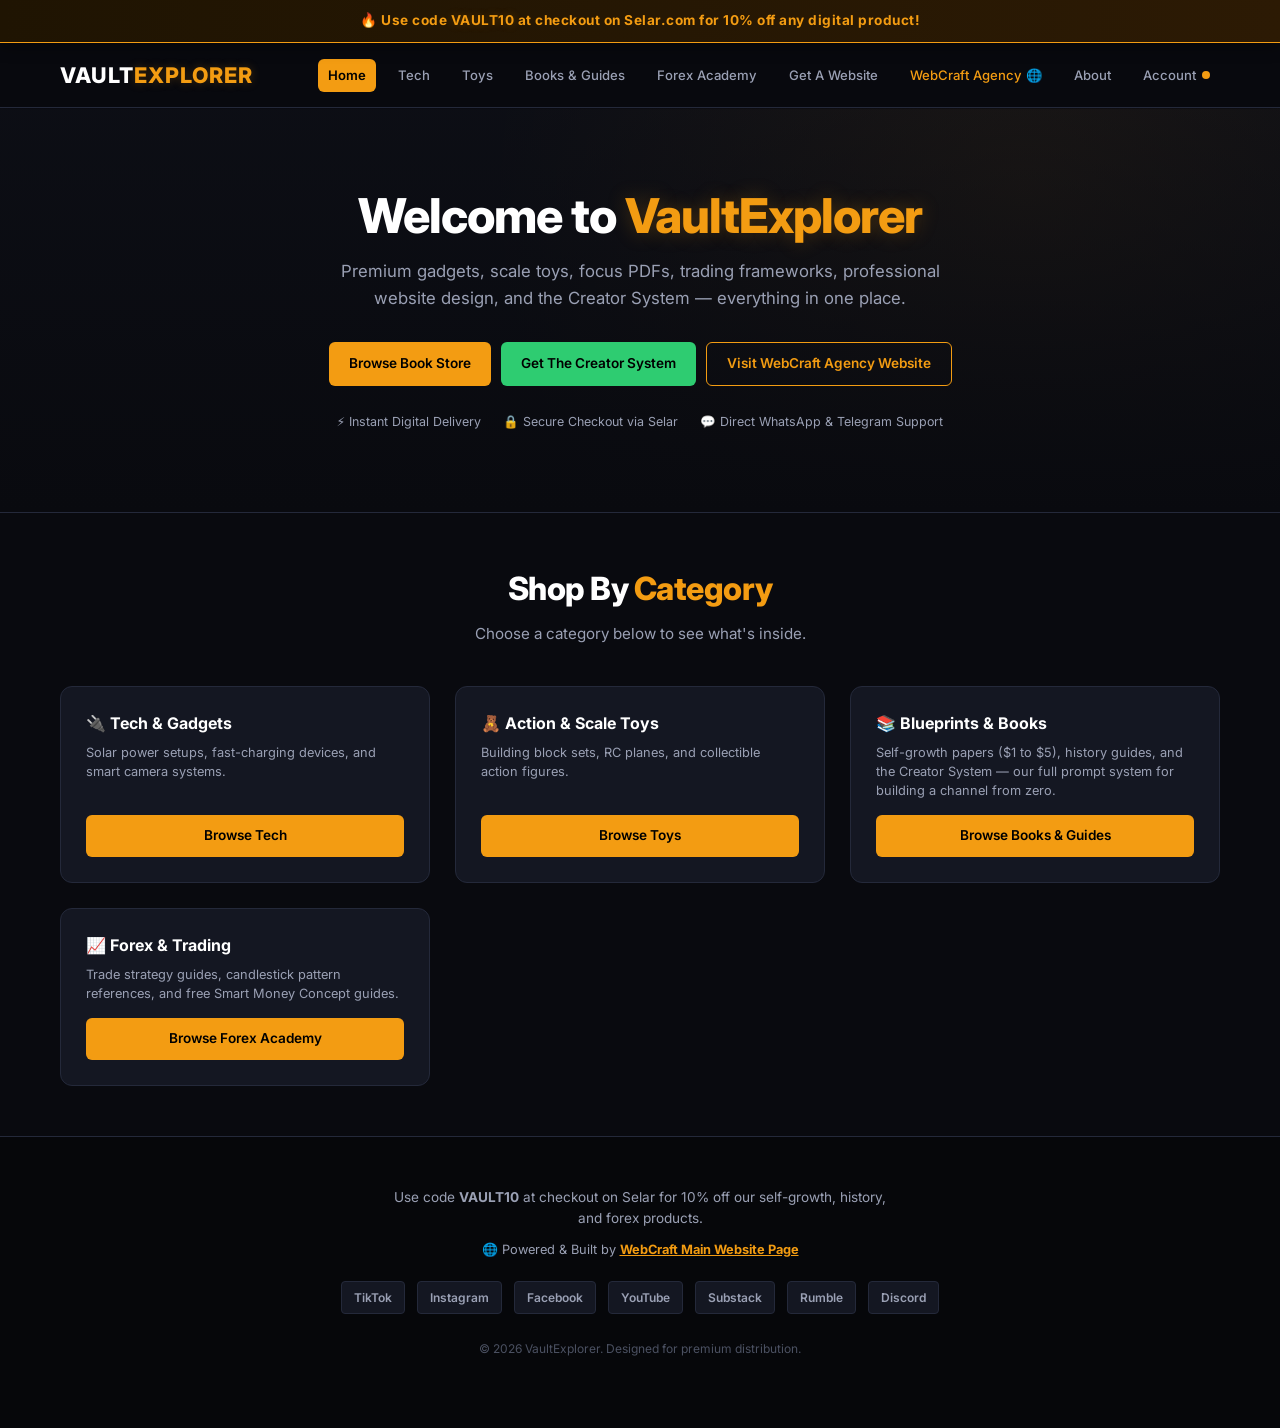
<file: index.html>
<!DOCTYPE html>
<html lang="en">
<head>
    <meta charset="UTF-8">
    <meta name="viewport" content="width=device-width, initial-scale=1.0">
    <title>VaultExplorer Store — Premium Hub</title>
    <link rel="stylesheet" href="style.css">
</head>
<body>

    <!-- ==========================================================================
       2. GLOBAL FIXED SITE ELEMENTS (BANNER, NAVIGATION HEADER)
       ========================================================================== -->
    <div class="sticky-banner">
        🔥 Use code <strong>VAULT10</strong> at checkout on Selar.com for 10% off any digital product!
    </div>

    <header class="main-header">
        <div class="nav-container">
            <a href="#home" class="logo">Vault<span>Explorer</span></a>
            <button class="nav-toggle" onclick="toggleMobileNav()" aria-label="Toggle menu" aria-controls="mainNav" aria-expanded="false">
                <span class="bars"><span></span><span></span><span></span></span>
                Menu
            </button>
            <nav class="nav-links" id="mainNav">
                <a href="#home" class="nav-item active" data-page="home">Home</a>
                <a href="#tech" class="nav-item" data-page="tech">Tech</a>
                <a href="#toys" class="nav-item" data-page="toys">Toys</a>
                <a href="#books" class="nav-item" data-page="books">Books &amp; Guides</a>
                <a href="#forex" class="nav-item" data-page="forex">Forex Academy</a>
                <a href="#booking" class="nav-item" data-page="booking">Get A Website</a>
                <a href="https://webcraft0457.github.io/web-craft-.com/" target="_blank" class="nav-item" style="color: var(--accent-gold);">WebCraft Agency 🌐</a>
                <a href="#about" class="nav-item" data-page="about">About</a>
                <a href="#account" class="nav-item" data-page="account">Account <span class="pulse-dot"></span></a>
            </nav>
        </div>
    </header>

    <!-- ==========================================================================
       3. FUSED PAGE VIEWS (DYNAMIC WRAPPERS)
       ========================================================================== -->

    <!-- PAGE VIEW: HOME -->
    <div id="view-home" class="page-view active-view">
        <section class="hero">
            <h1 class="hero-title">Welcome to <span>VaultExplorer</span></h1>
            <p class="hero-subtitle">Premium gadgets, scale toys, focus PDFs, trading frameworks, professional website design, and the Creator System — everything in one place.</p>
            <div style="display: flex; gap: 10px; justify-content: center; flex-wrap: wrap;">
                <a href="#books" class="btn btn-primary">Browse Book Store</a>
                <a href="https://selar.com/ui824307a8" target="_blank" class="btn btn-primary" style="background-color: var(--accent-green); color: #000;">Get The Creator System</a>
                <a href="https://webcraft0457.github.io/web-craft-.com/" target="_blank" class="btn btn-secondary" style="border-color: var(--accent-gold); color: var(--accent-gold);">Visit WebCraft Agency Website</a>
            </div>
            <div class="trust-strip">
                <span>⚡ Instant Digital Delivery</span>
                <span>🔒 Secure Checkout via Selar</span>
                <span>💬 Direct WhatsApp &amp; Telegram Support</span>
            </div>
        </section>

        <section class="container">
            <h2 class="section-title">Shop By <span>Category</span></h2>
            <p class="section-subtitle">Choose a category below to see what's inside.</p>
            <div class="grid">
                <div class="card">
                    <div class="card-content" style="padding: 25px;">
                        <h3 class="card-title">🔌 Tech &amp; Gadgets</h3>
                        <p class="card-description">Solar power setups, fast-charging devices, and smart camera systems.</p>
                        <a href="#tech" class="btn btn-primary btn-full">Browse Tech</a>
                    </div>
                </div>
                <div class="card">
                    <div class="card-content" style="padding: 25px;">
                        <h3 class="card-title">🧸 Action &amp; Scale Toys</h3>
                        <p class="card-description">Building block sets, RC planes, and collectible action figures.</p>
                        <a href="#toys" class="btn btn-primary btn-full">Browse Toys</a>
                    </div>
                </div>
                <div class="card">
                    <div class="card-content" style="padding: 25px;">
                        <h3 class="card-title">📚 Blueprints &amp; Books</h3>
                        <p class="card-description">Self-growth papers ($1 to $5), history guides, and the Creator System — our full prompt system for building a channel from zero.</p>
                        <a href="#books" class="btn btn-primary btn-full">Browse Books &amp; Guides</a>
                    </div>
                </div>
                <div class="card">
                    <div class="card-content" style="padding: 25px;">
                        <h3 class="card-title">📈 Forex &amp; Trading</h3>
                        <p class="card-description">Trade strategy guides, candlestick pattern references, and free Smart Money Concept guides.</p>
                        <a href="#forex" class="btn btn-primary btn-full">Browse Forex Academy</a>
                    </div>
                </div>
            </div>
        </section>
    </div>

    <!-- PAGE VIEW: TECH STORE -->
    <div id="view-tech" class="page-view">
        <section class="container">
            <h1 class="section-title">Tech & <span>Gadget</span> Vault</h1>
            <p class="section-subtitle">Top technical instrumentation imported from verified suppliers. Select "Check Price" to view direct affiliate pages.</p>
            
            <div class="grid">
                <!-- Item 1 -->
                <div class="card">
                    <div class="card-img-container">
                        <img loading="lazy" decoding="async" src="tech-01-solar-panel.jpg" alt="500W Solar Panel" onerror="showFallback(this, 'Solar System')">
                    </div>
                    <div class="card-content">
                        <h3 class="card-title">500W Flexible Solar Panel Power System</h3>
                        <p class="card-description">Highly durable weather-resistant solar assembly. Perfect for remote deployments, marine vehicles, and off-grid configurations.</p>
                        <div class="card-meta">
                            <div class="card-price">Check Price</div>
                            <a href="https://s.click.aliexpress.com/e/_c4LzIX95" target="_blank" class="btn btn-primary">Buy Now</a>
                        </div>
                    </div>
                </div>
                <!-- Item 2 -->
                <div class="card">
                    <div class="card-img-container">
                        <img loading="lazy" decoding="async" src="tech-02-galaxy-projector.jpg" alt="Galaxy Projector" onerror="showFallback(this, '3D Projector')">
                    </div>
                    <div class="card-content">
                        <h3 class="card-title">3D Galaxy Star Projector Light</h3>
                        <p class="card-description">Immersive galactic light patterns and stellar coordinates projection engine. Best for ambient studio environments.</p>
                        <div class="card-meta">
                            <div class="card-price">Check Price</div>
                            <a href="https://s.click.aliexpress.com/e/_DdXYZabc" target="_blank" class="btn btn-primary">Buy Now</a>
                        </div>
                    </div>
                </div>
                <!-- Item 3 -->
                <div class="card">
                    <div class="card-img-container">
                        <img loading="lazy" decoding="async" src="tech-03-power-bank.jpg" alt="UGREEN Power Bank" onerror="showFallback(this, 'Fast Power Bank')">
                    </div>
                    <div class="card-content">
                        <h3 class="card-title">UGREEN 20000mAh Fast Charging Power Bank (165W)</h3>
                        <p class="card-description">High-capacity rapid power distribution pipeline equipped with modern status indicators for advanced diagnostics.</p>
                        <div class="card-meta">
                            <div class="card-price">Check Price</div>
                            <a href="https://s.click.aliexpress.com/e/_c4ML3kEj" target="_blank" class="btn btn-primary">Buy Now</a>
                        </div>
                    </div>
                </div>
                <!-- Item 4 -->
                <div class="card">
                    <div class="card-img-container">
                        <img loading="lazy" decoding="async" src="tech-04-smart-tv.jpg" alt="4K Ultra HD Smart TV" onerror="showFallback(this, 'Smart TV')">
                    </div>
                    <div class="card-content">
                        <h3 class="card-title">4K Ultra HD Smart LED TV (50–100")</h3>
                        <p class="card-description">Stunning thin-bezel panels showcasing high dynamic ranges and smooth refresh speeds for media production spaces.</p>
                        <div class="card-meta">
                            <div class="card-price">Check Price</div>
                            <a href="https://s.click.aliexpress.com/e/_c30DWa47" target="_blank" class="btn btn-primary">Buy Now</a>
                        </div>
                    </div>
                </div>
                <!-- Item 5 -->
                <div class="card">
                    <div class="card-img-container">
                        <img loading="lazy" decoding="async" src="tech-05-solar-camera.jpg" alt="Solar Camera" onerror="showFallback(this, 'Security Camera')">
                    </div>
                    <div class="card-content">
                        <h3 class="card-title">Best Solar Camera</h3>
                        <p class="card-description">Wireless surveillance systems driven entirely by local solar modules, featuring real-time motion sensors and alert feeds.</p>
                        <div class="card-meta">
                            <div class="card-price">Check Price</div>
                            <a href="https://s.click.aliexpress.com/e/_c3r3yceT" target="_blank" class="btn btn-primary">Buy Now</a>
                        </div>
                    </div>
                </div>
            </div>
        </section>
    </div>

    <!-- PAGE VIEW: TOYS STORE -->
    <div id="view-toys" class="page-view">
        <section class="container">
            <h1 class="section-title">Toys & <span>Collectibles</span> Vault</h1>
            <p class="section-subtitle">Complex scale constructs, custom character models, and outdoor event apparatuses.</p>

            <div class="grid">
                <!-- Item 1 -->
                <div class="card">
                    <div class="card-img-container">
                        <img loading="lazy" decoding="async" src="toys-01-bouncy-castle.jpg" alt="Bouncy Castle" onerror="showFallback(this, 'Bouncy Castle')">
                    </div>
                    <div class="card-content">
                        <h3 class="card-title">Inflatable Bouncy Castle (with Water Slide)</h3>
                        <p class="card-description">High-volume play construct built with rip-resistant weaves and dynamic rapid dual air channel structures.</p>
                        <div class="card-meta">
                            <div class="card-price">Check Price</div>
                            <a href="https://s.click.aliexpress.com/e/_c4WkRKa3" target="_blank" class="btn btn-primary">Buy Now</a>
                        </div>
                    </div>
                </div>
                <!-- Item 2 -->
                <div class="card">
                    <div class="card-img-container">
                        <img loading="lazy" decoding="async" src="toys-02-warhammer-figure.jpg" alt="Warhammer Space Wolves" onerror="showFallback(this, 'Warhammer Fig')">
                    </div>
                    <div class="card-content">
                        <h3 class="card-title">JOYTOY Warhammer 40K Space Wolves Praetor Figure</h3>
                        <p class="card-description">Extremely articulated high-density scale combat figures painted with precision armor gradients.</p>
                        <div class="card-meta">
                            <div class="card-price">Check Price</div>
                            <a href="https://s.click.aliexpress.com/e/_c4525Pl5" target="_blank" class="btn btn-primary">Buy Now</a>
                        </div>
                    </div>
                </div>
                <!-- Item 3 -->
                <div class="card">
                    <div class="card-img-container">
                        <img loading="lazy" decoding="async" src="toys-03-rc-airplane.jpg" alt="RC Airplane" onerror="showFallback(this, 'RC Airplane')">
                    </div>
                    <div class="card-content">
                        <h3 class="card-title">VOLANTEXRC F4U Corsair RC Airplane</h3>
                        <p class="card-description">Aviation system powered with standard 6-axis gyroscope stabilizers to assist stable flight sequences.</p>
                        <div class="card-meta">
                            <div class="card-price">Check Price</div>
                            <a href="https://s.click.aliexpress.com/e/_c3t0kGDh" target="_blank" class="btn btn-primary">Buy Now</a>
                        </div>
                    </div>
                </div>
                <!-- Item 4 -->
                <div class="card">
                    <div class="card-img-container">
                        <img loading="lazy" decoding="async" src="toys-04-mofusand-pendant.jpg" alt="Mofusand Pendant" onerror="showFallback(this, 'Shark Cat Pendant')">
                    </div>
                    <div class="card-content">
                        <h3 class="card-title">Mofusand Shark Cat Surprise Box Pendant</h3>
                        <p class="card-description">Authentic character design collectibles scaled down for micro desktop decoration sets.</p>
                        <div class="card-meta">
                            <div class="card-price">Check Price</div>
                            <a href="https://s.click.aliexpress.com/e/_c3CGINEf" target="_blank" class="btn btn-primary">Buy Now</a>
                        </div>
                    </div>
                </div>
                <!-- Item 5 (Hot Deal) -->
                <div class="card" style="border-color: var(--accent-red);">
                    <span class="badge hot">🔥 HOT DEAL</span>
                    <div class="card-img-container">
                        <img loading="lazy" decoding="async" id="rotational-toy-img" src="toys-05-corvette-blocks.jpg" alt="Corvette Frigate Set" onerror="showFallback(this, 'Corvette Block Set')">
                    </div>
                    <div class="card-content">
                        <h3 class="card-title">Nebula Medical Corvette Frigate Building Block Set (2070pcs)</h3>
                        <p class="card-description">Complex architectural design blocks with internal systems modeling. Perfect for intensive master builds.</p>
                        <div style="background-color: rgba(255, 255, 255, 0.02); border-radius: 6px; padding: 10px; margin-bottom: 15px; font-size: 0.75rem; border: 1px dashed var(--border-color);">
                            <span>⭐ <strong>4.7 Stars</strong> (68 user reviews)</span><br>
                            <span>📦 <strong>364 items sold</strong> (Limited active stock)</span>
                        </div>
                        <div class="card-meta">
                            <div class="card-price">US$94.00 <span style="text-decoration: line-through; font-size: 0.75rem; color: var(--accent-red); margin-left: 4px;">US$178.30</span></div>
                            <a href="https://s.click.aliexpress.com/e/_c3oIrqe7" target="_blank" class="btn btn-primary">Get Deal</a>
                        </div>
                    </div>
                </div>
            </div>
        </section>
    </div>

    <!-- PAGE VIEW: BOOK STORE -->
    <div id="view-books" class="page-view">
        <!-- PRIMARY HIGH-IMPACT ATTENTION GRABBER: GET CHEAP BOOKS HERE -->
        <section class="container" style="padding-bottom: 20px;">
            <div class="card" style="border: 2px solid var(--accent-gold); background: linear-gradient(135deg, #1f1402 0%, #141722 100%); box-shadow: 0 0 25px var(--accent-gold-glow);">
                <div style="padding: 30px; text-align: center;">
                    <span class="badge" style="position: relative; top: 0; left: 0; display: inline-block; margin-bottom: 15px;">💥 GLOBAL OUTLET</span>
                    <h2 style="font-size: 1.8rem; font-weight: 800; color: #fff; margin-bottom: 10px;">🔥 GET CHEAP BOOKS HERE 🔥</h2>
                    <p style="color: var(--text-secondary); font-size: 0.95rem; max-width: 700px; margin: 0 auto 20px auto; line-height: 1.6;">
                        This is our main Bookstore Vault directory. Click below to view the entire stock list, load new files, and secure massive bundle distributions instantly!
                    </p>
                    <a href="https://selar.com/m/kaduna-samuel1486948" target="_blank" class="btn btn-primary" style="font-size: 1rem; padding: 14px 28px; box-shadow: 0 0 15px var(--accent-gold-glow);">
                        Enter Entire Cheap Bookstore Hub (Get More Content) 📚
                    </a>
                </div>
            </div>
        </section>

        <!-- Section: Featured Flagship Guide -->
        <section class="container" style="padding-bottom: 0; padding-top: 10px;">
            <h1 class="section-title">Featured <span>Guide</span></h1>
            <p class="section-subtitle">Our flagship product — the full system behind our own content, written out so you can run it yourself.</p>
            <div class="card" style="border-color: var(--accent-green); max-width: 900px; margin: 0 auto; display: flex; flex-direction: row; flex-wrap: wrap;">
                <div style="flex: 1; min-width: 280px; position: relative;">
                    <span class="badge lifetime">LIFETIME ACCESS</span>
                    <img loading="lazy" decoding="async" src="course-01-creator-system.png" alt="Creator System" style="width: 100%; height: 100%; object-fit: contain; min-height: 200px;" onerror="showFallback(this, 'Creator System')">
                </div>
                <div style="flex: 1.2; padding: 30px; display: flex; flex-direction: column; justify-content: center;">
                    <h2 style="font-size: 1.5rem; margin-bottom: 10px;">Creator System — Build A Faceless Channel From Zero</h2>
                    <p style="font-size: 0.85rem; color: var(--text-secondary); margin-bottom: 20px;">The exact prompt system and step-by-step guidance behind our own channels — scripts, thumbnails, titles, SEO, and a full image-prompt set, plus channel setup, growth, and how to earn before official monetization. Works for any niche. One-time payment, yours for life.</p>
                    <div style="display: flex; justify-content: space-between; align-items: center; border-top: 1px solid var(--border-color); padding-top: 15px;">
                        <div>
                            <span style="font-size: 0.75rem; color: var(--text-secondary); display: block;">ONE-TIME PRICE</span>
                            <strong style="color: var(--accent-gold); font-size: 1.3rem;">$25 / ₦20,000</strong>
                        </div>
                        <a href="https://selar.com/ui824307a8" target="_blank" class="btn btn-primary" style="background-color: var(--accent-green); color: #000;">Get Instant Access</a>
                    </div>
                </div>
            </div>
        </section>

        <!-- Section: Self-Help -->
        <section class="container">
            <h2 class="section-title">Growth & <span>Self-Help</span> PDFs</h2>
            <p class="section-subtitle">Affordable paradigms and functional frameworks. Get any guide instantly for $1 to $5.</p>
            <div class="grid">
                <!-- Book 1 -->
                <div class="card">
                    <div class="card-img-container">
                        <img loading="lazy" decoding="async" src="book-01-outwriting-devil.jpg" alt="Outwriting Devil" onerror="showFallback(this, 'Mindset Guide')">
                    </div>
                    <div class="card-content">
                        <h3 class="card-title">Out Writing The Devil (Get for $1 to $5)</h3>
                        <p class="card-description">Extract personal mental obstacles, eliminate distraction loops, and control your energy.</p>
                        <div class="card-meta">
                            <div class="card-price">Selar eBook</div>
                            <a href="https://selar.com/4512s57569" target="_blank" class="btn btn-secondary">Get Copy</a>
                        </div>
                    </div>
                </div>
                <!-- Book 2 -->
                <div class="card">
                    <div class="card-img-container">
                        <img loading="lazy" decoding="async" src="book-02-god-watching.jpg" alt="God Is Watching" onerror="showFallback(this, 'Ethical Laws')">
                    </div>
                    <div class="card-content">
                        <h3 class="card-title">God Is Watching (Get for $1 to $5)</h3>
                        <p class="card-description">Philosophical frameworks on personal integrity and managing action architectures under cosmic parameters.</p>
                        <div class="card-meta">
                            <div class="card-price">Selar eBook</div>
                            <a href="https://selar.com/5yu5js8h17" target="_blank" class="btn btn-secondary">Get Copy</a>
                        </div>
                    </div>
                </div>
                <!-- Book 3 -->
                <div class="card">
                    <div class="card-img-container">
                        <img loading="lazy" decoding="async" src="book-03-dopamine.jpg" alt="Dopamine Reset" onerror="showFallback(this, 'Dopamine reset')">
                    </div>
                    <div class="card-content">
                        <h3 class="card-title">Dopamine (Get for $1 to $5)</h3>
                        <p class="card-description">Biological reset strategies to eliminate continuous media intake and optimize creative drive.</p>
                        <div class="card-meta">
                            <div class="card-price">Selar eBook</div>
                            <a href="https://selar.com/15t75h52ut" target="_blank" class="btn btn-secondary">Get Copy</a>
                        </div>
                    </div>
                </div>
                <!-- Book 4 -->
                <div class="card">
                    <div class="card-img-container">
                        <img loading="lazy" decoding="async" src="book-04-hell-in-you.jpg" alt="Hell In You" onerror="showFallback(this, 'Shadow Work')">
                    </div>
                    <div class="card-content">
                        <h3 class="card-title">Hell In You (Get for $1 to $5)</h3>
                        <p class="card-description">How to target internal destructive properties and redirect them as high-energy output signals.</p>
                        <div class="card-meta">
                            <div class="card-price">Selar eBook</div>
                            <a href="https://selar.com/973x7t47j4" target="_blank" class="btn btn-secondary">Get Copy</a>
                        </div>
                    </div>
                </div>
                <!-- Book 5 -->
                <div class="card">
                    <div class="card-img-container">
                        <img loading="lazy" decoding="async" src="book-05-soul-song.jpg" alt="Soul Song" onerror="showFallback(this, 'Frequency Mind')">
                    </div>
                    <div class="card-content">
                        <h3 class="card-title">Soul Song (Get for $1 to $5)</h3>
                        <p class="card-description">Internal synchronization manuals to elevate conscious alignment and productivity channels.</p>
                        <div class="card-meta">
                            <div class="card-price">Selar eBook</div>
                            <a href="https://selar.com/0107s502g2" target="_blank" class="btn btn-secondary">Get Copy</a>
                        </div>
                    </div>
                </div>
                <!-- Book 6 -->
                <div class="card">
                    <div class="card-img-container">
                        <img loading="lazy" decoding="async" src="book-06-nobody-cares.jpg" alt="Nobody Cares" onerror="showFallback(this, 'Pure Freedom')">
                    </div>
                    <div class="card-content">
                        <h3 class="card-title">Nobody Cares (And That's Freedom) (Get for $1 to $5)</h3>
                        <p class="card-description">A systematic mindset guide designed to dismantle social anxiety and establish absolute focus.</p>
                        <div class="card-meta">
                            <div class="card-price">Selar eBook</div>
                            <a href="https://selar.com/1w812d0975" target="_blank" class="btn btn-secondary">Get Copy</a>
                        </div>
                    </div>
                </div>
                <!-- Book 7 -->
                <div class="card">
                    <div class="card-img-container">
                        <img loading="lazy" decoding="async" src="book-07-christians-right.jpg" alt="Christians Are Right" onerror="showFallback(this, 'Biblical Code')">
                    </div>
                    <div class="card-content">
                        <h3 class="card-title">Christians Are Right (Get for $1 to $5)</h3>
                        <p class="card-description">Strategic, highly analytical breakdown of historical biblical paradigms and moral configurations.</p>
                        <div class="card-meta">
                            <div class="card-price">Selar eBook</div>
                            <a href="https://selar.com/p6wk5gg467" target="_blank" class="btn btn-secondary">Get Copy</a>
                        </div>
                    </div>
                </div>
                <!-- Book 8 -->
                <div class="card">
                    <div class="card-img-container">
                        <img loading="lazy" decoding="async" src="book-08-power-one-more.jpg" alt="Power of One More" onerror="showFallback(this, 'Iterative Focus')">
                    </div>
                    <div class="card-content">
                        <h3 class="card-title">Power Of One More (Get for $1 to $5)</h3>
                        <p class="card-description">The power of systematic incremental performance layers inside business and training regimes.</p>
                        <div class="card-meta">
                            <div class="card-price">Selar eBook</div>
                            <a href="https://selar.com/5444k2a451" target="_blank" class="btn btn-secondary">Get Copy</a>
                        </div>
                    </div>
                </div>
                <!-- Book 9 -->
                <div class="card">
                    <div class="card-img-container">
                        <img loading="lazy" decoding="async" src="book-09-beginning-end.jpg" alt="Beginning End" onerror="showFallback(this, 'Eschatology')">
                    </div>
                    <div class="card-content">
                        <h3 class="card-title">The Beginning of the End (Get for $1 to $5)</h3>
                        <p class="card-description">Historical phase movements and geopolitical architectural trends indicating major global system shifts.</p>
                        <div class="card-meta">
                            <div class="card-price">Selar eBook</div>
                            <a href="https://selar.com/h15717x121" target="_blank" class="btn btn-secondary">Get Copy</a>
                        </div>
                    </div>
                </div>
                <!-- Book 10 -->
                <div class="card">
                    <div class="card-img-container">
                        <img loading="lazy" decoding="async" src="book-10-billionaire-secrets.jpg" alt="Billionaire Secrets" onerror="showFallback(this, 'Market Secrets')">
                    </div>
                    <div class="card-content">
                        <h3 class="card-title">Cheap Billionaire's: Market Secrets & Hacks (Get for $1 to $5)</h3>
                        <p class="card-description">Asymmetrical trade routes, direct bootstrapping systems, and smart micro-level growth models.</p>
                        <div class="card-meta">
                            <div class="card-price">Selar eBook</div>
                            <a href="https://selar.com/z56351u267" target="_blank" class="btn btn-secondary">Get Copy</a>
                        </div>
                    </div>
                </div>
                <!-- Book 11 -->
                <div class="card">
                    <div class="card-img-container">
                        <img loading="lazy" decoding="async" src="book-11-mark-of-beast.jpg" alt="Mark of the Beast" onerror="showFallback(this, 'Endtimes Prophecy')">
                    </div>
                    <div class="card-content">
                        <h3 class="card-title">The Mark of the Beast (Get for $1 to $5)</h3>
                        <p class="card-description">Eschatological tracking of financial control setups, global identity networks, and predictions.</p>
                        <div class="card-meta">
                            <div class="card-price">Selar eBook</div>
                            <a href="https://selar.com/39512c7172" target="_blank" class="btn btn-secondary">Get Copy</a>
                        </div>
                    </div>
                </div>
                <!-- Book 12 (Direct Store Banner Link) -->
                <div class="card" style="border-color: var(--accent-gold);">
                    <div class="card-img-container">
                        <img loading="lazy" decoding="async" src="book-12-store-banner.jpg" alt="Entire Bookstore Hub" onerror="showFallback(this, 'VaultExplorer Catalog')">
                    </div>
                    <div class="card-content" style="background: linear-gradient(180deg, var(--bg-card) 0%, #1f1402 100%);">
                        <h3 class="card-title" style="color: var(--accent-gold);">👉 Access Entire Bookstore Library</h3>
                        <p class="card-description">Skip individual landing cards and access our primary, fully cataloged Selar distribution profile.</p>
                        <div class="card-meta">
                            <div class="card-price">Complete Library</div>
                            <a href="https://selar.com/m/kaduna-samuel1486948" target="_blank" class="btn btn-primary">Enter Bookstore</a>
                        </div>
                    </div>
                </div>
            </div>
        </section>

        <!-- Section: History -->
        <section class="container" style="border-top: 1px solid var(--border-color);">
            <h2 class="section-title">Channel <span>History</span> Books</h2>
            <p class="section-subtitle">Tactical system expansions, warfare patterns, and deep records of major global regimes. Get any guide for $1 to $5.</p>
            <div class="grid">
                <!-- Hist 1 -->
                <div class="card">
                    <div class="card-img-container">
                        <img loading="lazy" decoding="async" src="hist-01-world-war.jpg" alt="World War" onerror="showFallback(this, 'Military History')">
                    </div>
                    <div class="card-content">
                        <h3 class="card-title">World War (History) (Get for $1 to $5)</h3>
                        <p class="card-description">Strategic analysis of industrial battlefields, mechanical deployments, and diplomatic shifts.</p>
                        <div class="card-meta">
                            <div class="card-price">Selar eBook</div>
                            <a href="https://selar.com/319383o8eu" target="_blank" class="btn btn-secondary">Get Copy</a>
                        </div>
                    </div>
                </div>
                <!-- Hist 2 -->
                <div class="card">
                    <div class="card-img-container">
                        <img loading="lazy" decoding="async" src="hist-02-mansa-musa.jpg" alt="Mansa Musa" onerror="showFallback(this, 'Gold Empire')">
                    </div>
                    <div class="card-content">
                        <h3 class="card-title">The Rise of Mansa Musa (Get for $1 to $5)</h3>
                        <p class="card-description">How Mali controlled macro commodity channels, managed trans-Saharan trade systems, and concentrated wealth.</p>
                        <div class="card-meta">
                            <div class="card-price">Selar eBook</div>
                            <a href="https://selar.com/45n8qo71bg" target="_blank" class="btn btn-secondary">Get Copy</a>
                        </div>
                    </div>
                </div>
                <!-- Hist 3 -->
                <div class="card">
                    <div class="card-img-container">
                        <img loading="lazy" decoding="async" src="hist-03-ancient-china.jpg" alt="Ancient China" onerror="showFallback(this, 'Dynasty Strategies')">
                    </div>
                    <div class="card-content">
                        <h3 class="card-title">Ancient China (Get for $1 to $5)</h3>
                        <p class="card-description">Examining dynasty structures, isolationist defense systems, and the Silk Road trading models.</p>
                        <div class="card-meta">
                            <div class="card-price">Selar eBook</div>
                            <a href="https://selar.com/x65118683g" target="_blank" class="btn btn-secondary">Get Copy</a>
                        </div>
                    </div>
                </div>
                <!-- Hist 4 -->
                <div class="card">
                    <div class="card-img-container">
                        <img loading="lazy" decoding="async" src="hist-04-ancient-egypt.jpg" alt="Ancient Egypt" onerror="showFallback(this, 'Kemet Architecture')">
                    </div>
                    <div class="card-content">
                        <h3 class="card-title">Ancient Egypt (Get for $1 to $5)</h3>
                        <p class="card-description">State structural engineering, astronomical alignment practices, and agricultural management of the Nile basin.</p>
                        <div class="card-meta">
                            <div class="card-price">Selar eBook</div>
                            <a href="https://selar.com/z983r47791" target="_blank" class="btn btn-secondary">Get Copy</a>
                        </div>
                    </div>
                </div>
                <!-- Hist 5 -->
                <div class="card">
                    <div class="card-img-container">
                        <img loading="lazy" decoding="async" src="hist-05-roman-empire.jpg" alt="Roman Empire" onerror="showFallback(this, 'Rome Logistics')">
                    </div>
                    <div class="card-content">
                        <h3 class="card-title">The Roman Empire (Get for $1 to $5)</h3>
                        <p class="card-description">Logistical execution paths of Roman legions, infrastructure management models, and systemic failures.</p>
                        <div class="card-meta">
                            <div class="card-price">Selar eBook</div>
                            <a href="https://selar.com/n30t6b9q40" target="_blank" class="btn btn-secondary">Get Copy</a>
                        </div>
                    </div>
                </div>
                <!-- Hist 6 -->
                <div class="card">
                    <div class="card-img-container">
                        <img loading="lazy" decoding="async" src="hist-06-peoples-history.jpg" alt="People History World" onerror="showFallback(this, 'Class Struggles')">
                    </div>
                    <div class="card-content">
                        <h3 class="card-title">A People's History of the World (Get for $1 to $5)</h3>
                        <p class="card-description">Dynamic, ground-level study of key structural turning points from antiquity to the modern tech era.</p>
                        <div class="card-meta">
                            <div class="card-price">Selar eBook</div>
                            <a href="https://selar.com/12q115111j" target="_blank" class="btn btn-secondary">Get Copy</a>
                        </div>
                    </div>
                </div>
                <!-- Hist 7 -->
                <div class="card">
                    <div class="card-img-container">
                        <img loading="lazy" decoding="async" src="hist-07-33-strategies.jpg" alt="33 Strategies of War" onerror="showFallback(this, 'War Philosophy')">
                    </div>
                    <div class="card-content">
                        <h3 class="card-title">33 Strategies of War (Get for $1 to $5)</h3>
                        <p class="card-description">Deconstruction of classical military campaigns into modern corporate and negotiations systems.</p>
                        <div class="card-meta">
                            <div class="card-price">Selar eBook</div>
                            <a href="https://selar.com/0q11728viz" target="_blank" class="btn btn-secondary">Get Copy</a>
                        </div>
                    </div>
                </div>
            </div>
        </section>
    </div>

    <!-- PAGE VIEW: FOREX ACADEMY -->
    <div id="view-forex" class="page-view">
        <section class="container">
            <h1 class="section-title">Forex <span>Academy</span></h1>
            <p class="section-subtitle">Step-by-step trading programs, risk management books, and completely free Smart Money Concept guides.</p>
            <div class="grid">
                <!-- Course 1 -->
                <div class="card">
                    <div class="card-img-container">
                        <img loading="lazy" decoding="async" src="forex-01-trading-guide.jpg" alt="Trading Guide" onerror="showFallback(this, 'Trading Guide')">
                    </div>
                    <div class="card-content">
                        <h3 class="card-title">Best Trading Guide (Beginner Must-Follow)</h3>
                        <p class="card-description">A structured starter handbook focusing on execution structures, charts, and key emotional controls.</p>
                        <div class="card-meta">
                            <div class="card-price">Premium Blueprint</div>
                            <a href="https://selar.com/p/17b1f43756?affiliate=rikh" target="_blank" class="btn btn-primary">Get Access</a>
                        </div>
                    </div>
                </div>
                <!-- Course 2 -->
                <div class="card">
                    <div class="card-img-container">
                        <img loading="lazy" decoding="async" src="forex-02-academy.jpg" alt="Forex School" onerror="showFallback(this, 'Full Trading School')">
                    </div>
                    <div class="card-content">
                        <h3 class="card-title">Forex Academy / Trading School (Full Program)</h3>
                        <p class="card-description">Our primary curriculum. Extensive instruction tracks from standard market structure up to live prop trading setups.</p>
                        <div class="card-meta">
                            <div class="card-price">Full Curicculum</div>
                            <a href="https://selar.com/m/josephdaniel?affiliate=lf5h" target="_blank" class="btn btn-primary">Enroll Now</a>
                        </div>
                    </div>
                </div>
                <!-- Course 3 (FREE) -->
                <div class="card" style="border-color: var(--accent-green);">
                    <span class="badge free">FREE BLUEPRINT</span>
                    <div class="card-img-container">
                        <img loading="lazy" decoding="async" src="forex-03-smc-guide.jpg" alt="SMC Guide" onerror="showFallback(this, 'SMC Guidebook')">
                    </div>
                    <div class="card-content">
                        <h3 class="card-title">Smart Money Concept (SMC) Full Guide</h3>
                        <p class="card-description">Learn to map market structural breaks, order blocks, and retail liquidity pools without charge.</p>
                        <div class="card-meta">
                            <div class="card-price" style="color: var(--accent-green);">FREE</div>
                            <a href="https://selar.com/917r99j112" target="_blank" class="btn btn-primary" style="background-color: var(--accent-green);">Download Free</a>
                        </div>
                    </div>
                </div>
                <!-- Course 4 -->
                <div class="card">
                    <div class="card-img-container">
                        <img loading="lazy" decoding="async" src="forex-04-candlestick-patterns.jpg" alt="Candlestick Patterns" onerror="showFallback(this, 'Pattern Guide')">
                    </div>
                    <div class="card-content">
                        <h3 class="card-title">Best Candlestick Patterns for Day Traders</h3>
                        <p class="card-description">High-probability price action triggers, pinbar setups, and morning star patterns cataloged for rapid evaluation.</p>
                        <div class="card-meta">
                            <div class="card-price">Tactical Sheet</div>
                            <a href="https://selar.com/9l17ld7727" target="_blank" class="btn btn-primary">Acquire Copy</a>
                        </div>
                    </div>
                </div>
                <!-- Course 5 -->
                <div class="card">
                    <div class="card-img-container">
                        <img loading="lazy" decoding="async" src="forex-05-candlestick-bible.jpg" alt="Candlestick Bible" onerror="showFallback(this, 'Trading Bible')">
                    </div>
                    <div class="card-content">
                        <h3 class="card-title">Candlestick Trading Bible (Munehisa Homma)</h3>
                        <p class="card-description">Historical methodology covering traditional Japanese structural tracking patterns and psychological flow systems.</p>
                        <div class="card-meta">
                            <div class="card-price">Classic Study</div>
                            <a href="https://selar.com/7i66byls10" target="_blank" class="btn btn-primary">Acquire Copy</a>
                        </div>
                    </div>
                </div>
                <!-- Course 6 (FREE) -->
                <div class="card" style="border-color: var(--accent-green);">
                    <span class="badge free">FREE BLUEPRINT</span>
                    <div class="card-img-container">
                        <img loading="lazy" decoding="async" src="forex-06-strategies-free.jpg" alt="Free Strategies" onerror="showFallback(this, 'Strategic Guide')">
                    </div>
                    <div class="card-content">
                        <h3 class="card-title">Forex Trading Strategies (FREE)</h3>
                        <p class="card-description">Multiple high-probability indicator configurations and clear trading execution templates.</p>
                        <div class="card-meta">
                            <div class="card-price" style="color: var(--accent-green);">FREE</div>
                            <a href="https://selar.com/l178qj88l7" target="_blank" class="btn btn-primary" style="background-color: var(--accent-green);">Download Free</a>
                        </div>
                    </div>
                </div>
                <!-- Course 7 -->
                <div class="card">
                    <div class="card-img-container">
                        <img loading="lazy" decoding="async" src="forex-07-smc-pdf.jpg" alt="SMC PDF" onerror="showFallback(this, 'SMC PDF Blueprint')">
                    </div>
                    <div class="card-content">
                        <h3 class="card-title">Smart Money Concept PDF</h3>
                        <p class="card-description">A systematic, textbook-style manual addressing trade entries, market fair value gaps, and structural targets.</p>
                        <div class="card-meta">
                            <div class="card-price">SMC Manual</div>
                            <a href="https://selar.com/13rgv671k1" target="_blank" class="btn btn-primary">Acquire Copy</a>
                        </div>
                    </div>
                </div>
            </div>
        </section>
    </div>

    <!-- PAGE VIEW: WEBSITE BOOKING PAGE -->
    <div id="view-booking" class="page-view">
        <section class="container" style="max-width: 650px;">
            <h1 class="section-title" style="text-align: left;">Order a <span>Website</span></h1>
            <p class="section-subtitle" style="text-align: left; margin-left: 0; margin-bottom: 20px;">
                Mention code <strong>VAULT10</strong> for a 10% discount on your agency website development order.
            </p>
            
            <p style="font-size: 0.85rem; color: var(--accent-gold); margin-bottom: 30px; line-height: 1.5; border-left: 3px solid var(--accent-gold); padding-left: 15px;">
                💡 <strong>WebCraft Agency</strong> is our parent development system. You can verify our previous setups, design structures, and complete team listings directly on <a href="https://webcraft0457.github.io/web-craft-.com/" target="_blank" style="text-decoration: underline; font-weight: bold;">WebCraft Main Page 🌐</a>.
            </p>

            <div class="card" style="padding: 30px;" id="booking-container">
                <!-- Active Interactive Booking Form -->
                <form id="bookingForm" onsubmit="handleBooking(event)">
                    
                    <div class="form-section-title">1. Client Contact Records</div>
                    <div class="form-group">
                        <label for="clientName">Full Name</label>
                        <input type="text" id="clientName" class="form-control" placeholder="John Doe" required>
                    </div>
                    <div class="form-group">
                        <label for="clientEmail">Email Address</label>
                        <input type="email" id="clientEmail" class="form-control" placeholder="john@example.com" required>
                    </div>
                    <div class="form-group">
                        <label for="clientPhone">WhatsApp / Phone Number</label>
                        <input type="tel" id="clientPhone" class="form-control" placeholder="+234 906 875 9598" required>
                    </div>

                    <div class="form-section-title">2. Company Profiles</div>
                    <div class="form-group">
                        <label for="brandName">Brand or Company Name</label>
                        <input type="text" id="brandName" class="form-control" placeholder="Vault Capital Ltd" required>
                    </div>
                    <div class="form-group">
                        <label for="packageSelect">Select Website Architecture</label>
                        <select id="packageSelect" class="form-control" required>
                            <option value="Landing Page — ₦15,000">Landing Page Tier — ₦15,000</option>
                            <option value="Business Website — ₦80,000">Business Website Tier — ₦80,000</option>
                            <option value="Growth Package — ₦150,000">Growth Suite — ₦150,000</option>
                            <option value="Premium Suite — ₦250,000">Premium Architecture — ₦250,000</option>
                        </select>
                    </div>

                    <div class="form-section-title">3. Structural Specifications</div>
                    <div class="form-group">
                        <label for="projectTimeline">Estimated Timeline</label>
                        <select id="projectTimeline" class="form-control" required>
                            <option value="Urgent (Less than 1 week)">Urgent (Less than 1 week)</option>
                            <option value="Standard (2 to 3 weeks)">Standard (2 to 3 weeks)</option>
                            <option value="Flexible (1 month or more)">Flexible (1 month or more)</option>
                        </select>
                    </div>
                    <div class="form-group">
                        <label for="competitorSite">Reference / Inspiration Websites</label>
                        <input type="url" id="competitorSite" class="form-control" placeholder="https://reference-site.com">
                    </div>
                    <div class="form-group">
                        <label for="clientBrief">System Objectives & Brief</label>
                        <textarea id="clientBrief" class="form-control" rows="4" placeholder="Briefly write what your business does and any design elements you want..." required></textarea>
                    </div>

                    <button type="submit" class="btn btn-primary btn-full" style="padding: 12px; margin-top: 10px;">Compile & Send Brief</button>
                </form>

                <!-- Dynamic Success and Routing Window -->
                <div id="bookingSuccess" style="display: none; text-align: center; padding: 20px 10px;">
                    <div style="font-size: 3rem; margin-bottom: 15px;">📡</div>
                    <h2 style="font-size: 1.4rem; margin-bottom: 10px; color: var(--accent-gold);">Brief Successfully Compiled!</h2>
                    <p style="font-size: 0.85rem; color: var(--text-secondary); margin-bottom: 25px; line-height: 1.6; text-align: left;">
                        The local engine has packaged your parameters. To send this briefing file directly to WebCraft's operations unit, choose your preferred communication pathway below:
                    </p>
                    <div style="display: flex; flex-direction: column; gap: 10px;">
                        <button onclick="dispatchToChannel('whatsapp')" class="btn btn-primary" style="background-color: var(--accent-green); color: #000;">Send Brief via WhatsApp</button>
                        <button onclick="dispatchToChannel('telegram')" class="btn btn-primary">Send Brief via Telegram</button>
                        <button onclick="restartBooking()" class="btn btn-secondary">Edit System Parameters</button>
                    </div>
                </div>
            </div>
        </section>
    </div>

    <!-- PAGE VIEW: ABOUT / FOLLOW US -->
    <div id="view-about" class="page-view">
        <section class="container" style="max-width: 700px; text-align: center;">
            <h1 class="section-title">About <span>VaultExplorer</span></h1>
            <p class="section-subtitle">We research historical structures, analyze systematic geopolitical movements, and test performance gadgets.</p>
            
            <div class="card" style="padding: 30px; text-align: left; margin-bottom: 40px; line-height: 1.7;">
                <h3 style="font-size: 1.15rem; margin-bottom: 12px; color: var(--accent-gold);">Our Purpose</h3>
                <p style="font-size: 0.85rem; color: var(--text-secondary); margin-bottom: 15px;">
                    VaultExplorer is built for thinkers, developers, and builders who track historical strategies, target systemic focus models, and analyze markets. 
                </p>
                <p style="font-size: 0.85rem; color: var(--text-secondary); margin-bottom: 15px;">
                    This web store centralizes products sourced from technical channels, offering direct distribution pipelines for educational, growth, development, and modeling materials.
                </p>
                <p style="font-size: 0.85rem; color: var(--text-secondary); border-top: 1px solid var(--border-color); padding-top: 15px;">
                    🌐 Parent Design Agency: <a href="https://webcraft0457.github.io/web-craft-.com/" target="_blank" style="color: var(--accent-gold); font-weight: bold; text-decoration: underline;">WebCraft Main Website Page</a>
                </p>
            </div>

            <h2 style="font-size: 1.4rem; font-weight: 700; margin-bottom: 15px;">Follow Our Broadcasters</h2>
            <p style="font-size: 0.85rem; color: var(--text-secondary); margin-bottom: 25px;">Stay connected across all verified networks:</p>

            <div style="display: flex; gap: 12px; flex-wrap: wrap; justify-content: center;">
                <a href="https://www.tiktok.com/@vault.explorer" target="_blank" class="btn btn-secondary" style="font-size: 0.8rem;">TikTok</a>
                <a href="https://www.instagram.com/vaultexplorer347" target="_blank" class="btn btn-secondary" style="font-size: 0.8rem;">Instagram</a>
                <a href="https://www.facebook.com/share/19BB8sCaHM/" target="_blank" class="btn btn-secondary" style="font-size: 0.8rem;">Facebook</a>
                <a href="https://youtube.com/@vaultexplorer-c8d" target="_blank" class="btn btn-secondary" style="font-size: 0.8rem;">YouTube</a>
                <a href="https://substack.com/@vaultexplorer/subscribe" target="_blank" class="btn btn-secondary" style="font-size: 0.8rem;">Substack</a>
                <a href="https://rumble.com/user/vaultexplorer" target="_blank" class="btn btn-secondary" style="font-size: 0.8rem;">Rumble</a>
                <a href="https://discord.gg/NCApkRrbge" target="_blank" class="btn btn-secondary" style="font-size: 0.8rem;">Discord</a>
                <a href="https://selar.com/showlove/channel" target="_blank" class="btn btn-primary" style="font-size: 0.8rem;">More Books Hub</a>
            </div>
        </section>
    </div>

    <!-- PAGE VIEW: ACCOUNT (NEWSLETTER ACTIVATION WITH PULSE BUTTON) -->
    <div id="view-account" class="page-view">
        <section class="container" style="max-width: 500px; text-align: center;">
            <h1 class="section-title">
                Account <span>Portal</span> 
                <span class="pulse-dot" style="width: 12px; height: 12px; margin-left: 10px;"></span>
            </h1>
            <p class="section-subtitle">Activate email-guided dispatch feeds to receive tracking codes, secret discount coupons, and new book announcements.</p>
            
            <div class="card" style="padding: 30px; text-align: left; border: 1px solid var(--accent-gold);" id="account-container">
                <h2 style="font-size: 1.1rem; text-align: center; margin-bottom: 20px; color: var(--accent-gold); letter-spacing: 0.5px;">
                    Make Your Account Now
                </h2>
                
                <form id="newsletterForm" onsubmit="handleAccountActivation(event)">
                    <div class="form-group">
                        <label for="subscriberName">Name</label>
                        <input type="text" id="subscriberName" class="form-control" placeholder="Jane Doe" required>
                    </div>
                    <div class="form-group">
                        <label for="subscriberEmail">Email Address</label>
                        <input type="email" id="subscriberEmail" class="form-control" placeholder="jane@example.com" required>
                    </div>
                    <div class="form-group" style="display: flex; align-items: flex-start; gap: 8px; margin-top: 5px;">
                        <input type="checkbox" id="termsCheck" required style="margin-top: 4px; cursor: pointer;">
                        <label for="termsCheck" style="font-size: 0.75rem; color: var(--text-secondary); cursor: pointer;">
                            I consent to receiving direct dispatch bulletins and digital discount coupon logs.
                        </label>
                    </div>
                    <button type="submit" class="btn btn-primary btn-full" style="padding: 12px; margin-top: 10px; display: flex; align-items: center; justify-content: center; gap: 8px;">
                        Activate Subscriber Code <span class="pulse-dot" style="background-color: #000; box-shadow: 0 0 0 0 rgba(0,0,0,0.5);"></span>
                    </button>
                </form>

                <!-- Hidden Success Element -->
                <div id="accountSuccess" style="display: none; text-align: center; padding: 20px 10px;">
                    <div style="font-size: 3rem; margin-bottom: 15px;">✨</div>
                    <h2 style="font-size: 1.4rem; margin-bottom: 10px; color: var(--accent-gold);">Vault Activated!</h2>
                    <p style="font-size: 0.85rem; color: var(--text-secondary); line-height: 1.6; margin-bottom: 15px; text-align: left;">
                        Congratulations. Your parameters are registered. To complete confirmation and instantly receive a custom 10% coupon pack directly from our core team, verify your connection using WhatsApp or Telegram:
                    </p>
                    <div style="display: flex; flex-direction: column; gap: 10px;">
                        <button onclick="dispatchSubscriber('whatsapp')" class="btn btn-primary" style="background-color: var(--accent-green); color: #000;">Verify via WhatsApp</button>
                        <button onclick="dispatchSubscriber('telegram')" class="btn btn-primary">Verify via Telegram</button>
                        <button onclick="resetAccountForm()" class="btn btn-secondary">Reset System Form</button>
                    </div>
                </div>
            </div>
        </section>
    </div>

    <!-- ==========================================================================
       4. GLOBAL FOOTER COMPONENT
       ========================================================================== -->
    <footer class="main-footer">
        <p>Use code <strong>VAULT10</strong> at checkout on Selar for 10% off our self-growth, history, and forex products.</p>
        <p style="font-size: 0.8rem; margin-top: -10px;">
            🌐 Powered & Built by <a href="https://webcraft0457.github.io/web-craft-.com/" target="_blank" style="color: var(--accent-gold); text-decoration: underline; font-weight: bold;">WebCraft Main Website Page</a>
        </p>
        <div class="footer-socials">
            <a href="https://www.tiktok.com/@vault.explorer" target="_blank" class="social-icon">TikTok</a>
            <a href="https://www.instagram.com/vaultexplorer347" target="_blank" class="social-icon">Instagram</a>
            <a href="https://www.facebook.com/share/19BB8sCaHM/" target="_blank" class="social-icon">Facebook</a>
            <a href="https://youtube.com/@vaultexplorer-c8d" target="_blank" class="social-icon">YouTube</a>
            <a href="https://substack.com/@vaultexplorer/subscribe" target="_blank" class="social-icon">Substack</a>
            <a href="https://rumble.com/user/vaultexplorer" target="_blank" class="social-icon">Rumble</a>
            <a href="https://discord.gg/NCApkRrbge" target="_blank" class="social-icon">Discord</a>
        </div>
        <p class="copyright">&copy; 2026 VaultExplorer. Designed for premium distribution.</p>
    </footer>

    <!-- ==========================================================================
       5. JAVASCRIPT APP ROUTING ENGINE & LOGIC
       ========================================================================== -->
    <script src="script.js"></script>
</body>
</html>
</file>
<file: style.css>
/* ==========================================================================
           1. MASTER VARIABLE DEFINITIONS & CSS GRID SYSTEM
           ========================================================================== */
        @import url('https://fonts.googleapis.com/css2?family=Inter:wght@300;400;500;600;700;800&display=swap');

        :root {
            --bg-dark: #090a0f;
            --bg-card: #141722;
            --bg-card-hover: #1b2030;
            --accent-gold: #f39c12;
            --accent-gold-glow: rgba(243, 156, 18, 0.25);
            --accent-green: #2ecc71;
            --accent-red: #e74c3c;
            --text-primary: #ffffff;
            --text-secondary: #9aa0b4;
            --border-color: #24293a;
            --max-width: 1200px;
            --transition: all 0.25s cubic-bezier(0.25, 0.8, 0.25, 1);
        }

        * {
            box-sizing: border-box;
            margin: 0;
            padding: 0;
        }

        body {
            background-color: var(--bg-dark);
            color: var(--text-primary);
            font-family: 'Inter', system-ui, -apple-system, sans-serif;
            line-height: 1.6;
            overflow-x: hidden;
        }

        a {
            color: inherit;
            text-decoration: none;
        }

        /* Sticky Global Top Discount Banner */
        .sticky-banner {
            background: linear-gradient(90deg, #1f1402, #2c1a04);
            border-bottom: 1px solid var(--accent-gold);
            color: var(--accent-gold);
            text-align: center;
            padding: 10px 15px;
            font-size: 0.85rem;
            font-weight: 700;
            position: sticky;
            top: 0;
            z-index: 1000;
            letter-spacing: 0.5px;
            box-shadow: 0 4px 15px rgba(0,0,0,0.4);
        }

        .sticky-banner strong {
            text-shadow: 0 0 8px var(--accent-gold-glow);
        }

        /* Glassmorphic Navigation Header */
        .main-header {
            background: rgba(9, 10, 15, 0.95);
            backdrop-filter: blur(12px);
            border-bottom: 1px solid var(--border-color);
            position: sticky;
            top: 38px; /* Offset to sit directly below sticky banner */
            z-index: 999;
        }

        .nav-container {
            max-width: var(--max-width);
            margin: 0 auto;
            display: flex;
            justify-content: space-between;
            align-items: center;
            padding: 15px 20px;
        }

        .logo {
            font-size: 1.35rem;
            font-weight: 800;
            letter-spacing: 1px;
            text-transform: uppercase;
        }

        .logo span {
            color: var(--accent-gold);
            text-shadow: 0 0 10px var(--accent-gold-glow);
        }

        .nav-links {
            display: flex;
            align-items: center;
            gap: 12px;
        }

        .nav-links a {
            font-size: 0.82rem;
            font-weight: 500;
            color: var(--text-secondary);
            padding: 6px 10px;
            border-radius: 6px;
            transition: var(--transition);
            display: inline-flex;
            align-items: center;
        }

        .nav-links a:hover {
            color: var(--text-primary);
            background-color: rgba(255, 255, 255, 0.04);
        }

        .nav-links a.active {
            color: #000000;
            background-color: var(--accent-gold);
            font-weight: 600;
        }

        /* Pulsing Account Dot Indicator */
        .pulse-dot {
            display: inline-block;
            width: 8px;
            height: 8px;
            background-color: var(--accent-gold);
            border-radius: 50%;
            margin-left: 6px;
            box-shadow: 0 0 0 0 rgba(243, 156, 18, 0.7);
            animation: pulse-dot-anim 1.5s infinite;
        }

        @keyframes pulse-dot-anim {
            0% {
                transform: scale(0.95);
                box-shadow: 0 0 0 0 rgba(243, 156, 18, 0.7);
            }
            70% {
                transform: scale(1);
                box-shadow: 0 0 0 6px rgba(243, 156, 18, 0);
            }
            100% {
                transform: scale(0.95);
                box-shadow: 0 0 0 0 rgba(243, 156, 18, 0);
            }
        }

        /* Page Routing / Dynamic Container Switches */
        .page-view {
            display: none; /* Managed by routing engine */
            animation: fadeIn 0.4s ease-out;
        }

        .page-view.active-view {
            display: block;
        }

        @keyframes fadeIn {
            from { opacity: 0; transform: translateY(8px); }
            to { opacity: 1; transform: translateY(0); }
        }

        /* Master Grid Layout Engine */
        .container {
            max-width: var(--max-width);
            margin: 0 auto;
            padding: 50px 20px;
        }

        .section-title {
            font-size: 2rem;
            font-weight: 800;
            text-align: center;
            margin-bottom: 8px;
            letter-spacing: -0.5px;
        }

        .section-title span {
            color: var(--accent-gold);
        }

        .section-subtitle {
            color: var(--text-secondary);
            text-align: center;
            max-width: 600px;
            margin: 0 auto 40px auto;
            font-size: 0.95rem;
        }

        /* Responsive Product Grid */
        .grid {
            display: grid;
            grid-template-columns: repeat(auto-fill, minmax(280px, 1fr));
            gap: 25px;
        }

        /* High-Converting Card Styles */
        .card {
            background-color: var(--bg-card);
            border: 1px solid var(--border-color);
            border-radius: 12px;
            overflow: hidden;
            transition: var(--transition);
            display: flex;
            flex-direction: column;
            position: relative;
        }

        .card:hover {
            transform: translateY(-4px);
            border-color: var(--accent-gold);
            box-shadow: 0 12px 24px rgba(0, 0, 0, 0.5);
        }

        .card-img-container {
            width: 100%;
            aspect-ratio: 1 / 1; /* Fixed frame regardless of source image shape */
            padding-top: 100%; /* Fallback for browsers without aspect-ratio support */
            position: relative;
            background: linear-gradient(135deg, #11131a 0%, #0d0f16 100%);
            overflow: hidden;
        }

        /* object-fit: contain guarantees the ENTIRE image is always visible,
           no matter its width/height/orientation — nothing gets cropped or
           cut in half. Unused frame space is filled by the card gradient
           instead of chopping off part of the picture. */
        .card-img-container img {
            position: absolute;
            top: 0;
            left: 0;
            width: 100%;
            height: 100%;
            object-fit: contain;
            object-position: center;
            image-rendering: auto;
            padding: 10px;
            transition: var(--transition);
        }

        .card:hover .card-img-container img {
            transform: scale(1.04);
        }

        .card-content {
            padding: 18px;
            display: flex;
            flex-direction: column;
            flex-grow: 1;
        }

        .card-title {
            font-size: 1rem;
            font-weight: 700;
            margin-bottom: 8px;
            color: var(--text-primary);
            line-height: 1.4;
        }

        .card-description {
            font-size: 0.8rem;
            color: var(--text-secondary);
            margin-bottom: 15px;
            flex-grow: 1;
            line-height: 1.5;
        }

        .card-meta {
            display: flex;
            justify-content: space-between;
            align-items: center;
            margin-top: auto;
            padding-top: 15px;
            border-top: 1px solid var(--border-color);
        }

        .card-price {
            font-weight: 700;
            color: var(--text-primary);
            font-size: 1rem;
        }

        .card-price span {
            color: var(--accent-gold);
        }

        /* Badges Engine */
        .badge {
            position: absolute;
            top: 12px;
            left: 12px;
            background-color: var(--accent-gold);
            color: #000;
            padding: 4px 8px;
            border-radius: 4px;
            font-size: 0.7rem;
            font-weight: 800;
            letter-spacing: 0.5px;
            z-index: 10;
        }

        .badge.free {
            background-color: var(--accent-green);
            color: #000;
        }

        .badge.hot {
            background-color: var(--accent-red);
            color: #fff;
        }

        .badge.lifetime {
            background: linear-gradient(90deg, #2ecc71, #27ae60);
            color: #000;
        }

        /* Unified Button Architecture */
        .btn {
            display: inline-flex;
            justify-content: center;
            align-items: center;
            padding: 10px 20px;
            border-radius: 6px;
            font-weight: 600;
            font-size: 0.85rem;
            cursor: pointer;
            transition: var(--transition);
            border: none;
            text-align: center;
        }

        .btn-primary {
            background-color: var(--accent-gold);
            color: #000000;
        }

        .btn-primary:hover {
            background-color: #e28e0b;
            box-shadow: 0 0 10px var(--accent-gold-glow);
        }

        .btn-secondary {
            background-color: transparent;
            border: 1px solid var(--border-color);
            color: var(--text-primary);
        }

        .btn-secondary:hover {
            background-color: rgba(255, 255, 255, 0.05);
            border-color: var(--text-secondary);
        }

        .btn-full {
            width: 100%;
        }

        /* Hero Landing Module */
        .hero {
            background: linear-gradient(180deg, rgba(20, 23, 34, 0.3) 0%, rgba(9, 10, 15, 1) 100%), 
                        radial-gradient(circle at 80% 20%, rgba(243, 156, 18, 0.08) 0%, transparent 50%);
            text-align: center;
            padding: 80px 20px;
            border-bottom: 1px solid var(--border-color);
        }

        .hero-title {
            font-size: 3rem;
            font-weight: 800;
            letter-spacing: -1px;
            margin-bottom: 15px;
            line-height: 1.15;
        }

        .hero-title span {
            color: var(--accent-gold);
            text-shadow: 0 0 20px var(--accent-gold-glow);
        }

        .hero-subtitle {
            font-size: 1.05rem;
            color: var(--text-secondary);
            max-width: 650px;
            margin: 0 auto 30px auto;
        }

        /* Trust Strip — plain, factual reassurance under the hero CTAs */
        .trust-strip {
            display: flex;
            justify-content: center;
            flex-wrap: wrap;
            gap: 10px 22px;
            margin-top: 26px;
            font-size: 0.78rem;
            color: var(--text-secondary);
        }
        .trust-strip span {
            display: inline-flex;
            align-items: center;
            gap: 6px;
        }

        /* Unified Form Controls & Form Sections */
        .form-section-title {
            font-size: 1rem;
            font-weight: 700;
            color: var(--accent-gold);
            margin: 20px 0 10px 0;
            padding-bottom: 6px;
            border-bottom: 1px dashed var(--border-color);
            text-transform: uppercase;
            letter-spacing: 0.5px;
        }

        .form-group {
            margin-bottom: 18px;
            text-align: left;
        }

        .form-group label {
            display: block;
            font-size: 0.85rem;
            font-weight: 600;
            margin-bottom: 6px;
            color: var(--text-primary);
        }

        .form-control {
            width: 100%;
            background-color: #0d0f16;
            border: 1px solid var(--border-color);
            border-radius: 6px;
            padding: 10px 14px;
            color: var(--text-primary);
            font-family: inherit;
            font-size: 0.9rem;
            transition: var(--transition);
        }

        .form-control:focus {
            outline: none;
            border-color: var(--accent-gold);
            box-shadow: 0 0 8px var(--accent-gold-glow);
        }

        /* Footer Element */
        .main-footer {
            background-color: #06070a;
            border-top: 1px solid var(--border-color);
            padding: 50px 20px;
            text-align: center;
        }

        .main-footer p {
            color: var(--text-secondary);
            font-size: 0.85rem;
            margin-bottom: 20px;
            max-width: 500px;
            margin-left: auto;
            margin-right: auto;
        }

        .footer-socials {
            display: flex;
            justify-content: center;
            gap: 12px;
            margin-bottom: 25px;
            flex-wrap: wrap;
        }

        .social-icon {
            display: inline-flex;
            align-items: center;
            justify-content: center;
            padding: 6px 12px;
            border-radius: 4px;
            background-color: var(--bg-card);
            border: 1px solid var(--border-color);
            font-size: 0.75rem;
            font-weight: 600;
            color: var(--text-secondary);
            transition: var(--transition);
        }

        .social-icon:hover {
            border-color: var(--accent-gold);
            color: var(--text-primary);
            transform: translateY(-2px);
        }

        .copyright {
            font-size: 0.75rem !important;
            color: #4b5162 !important;
        }

        /* Nav Toggle (hamburger) — hidden on desktop */
        .nav-toggle {
            display: none;
            align-items: center;
            gap: 8px;
            background: transparent;
            border: 1px solid var(--border-color);
            color: var(--text-primary);
            padding: 8px 12px;
            border-radius: 6px;
            font-family: inherit;
            font-size: 0.8rem;
            font-weight: 600;
            cursor: pointer;
        }
        .nav-toggle:hover {
            border-color: var(--accent-gold);
        }
        .nav-toggle .bars {
            display: flex;
            flex-direction: column;
            gap: 3px;
        }
        .nav-toggle .bars span {
            display: block;
            width: 16px;
            height: 2px;
            background: var(--text-primary);
            border-radius: 2px;
        }

        /* Mobile Viewport Adaptability */
        @media (max-width: 768px) {
            .sticky-banner {
                font-size: 0.75rem;
            }
            .nav-container {
                flex-wrap: wrap;
                padding: 12px 16px;
            }
            .nav-toggle {
                display: flex;
            }
            /* Collapsed by default: a slide-down drawer, not a squeezed inline wrap */
            .nav-links {
                display: none;
                flex-direction: column;
                align-items: stretch;
                width: 100%;
                gap: 4px;
                margin-top: 12px;
                padding-top: 12px;
                border-top: 1px solid var(--border-color);
            }
            .nav-links.open {
                display: flex;
            }
            .nav-links a {
                font-size: 0.85rem;
                padding: 10px 12px;
                width: 100%;
                border-radius: 6px;
            }
            .hero-title {
                font-size: 2.2rem;
            }
        }
</file>
